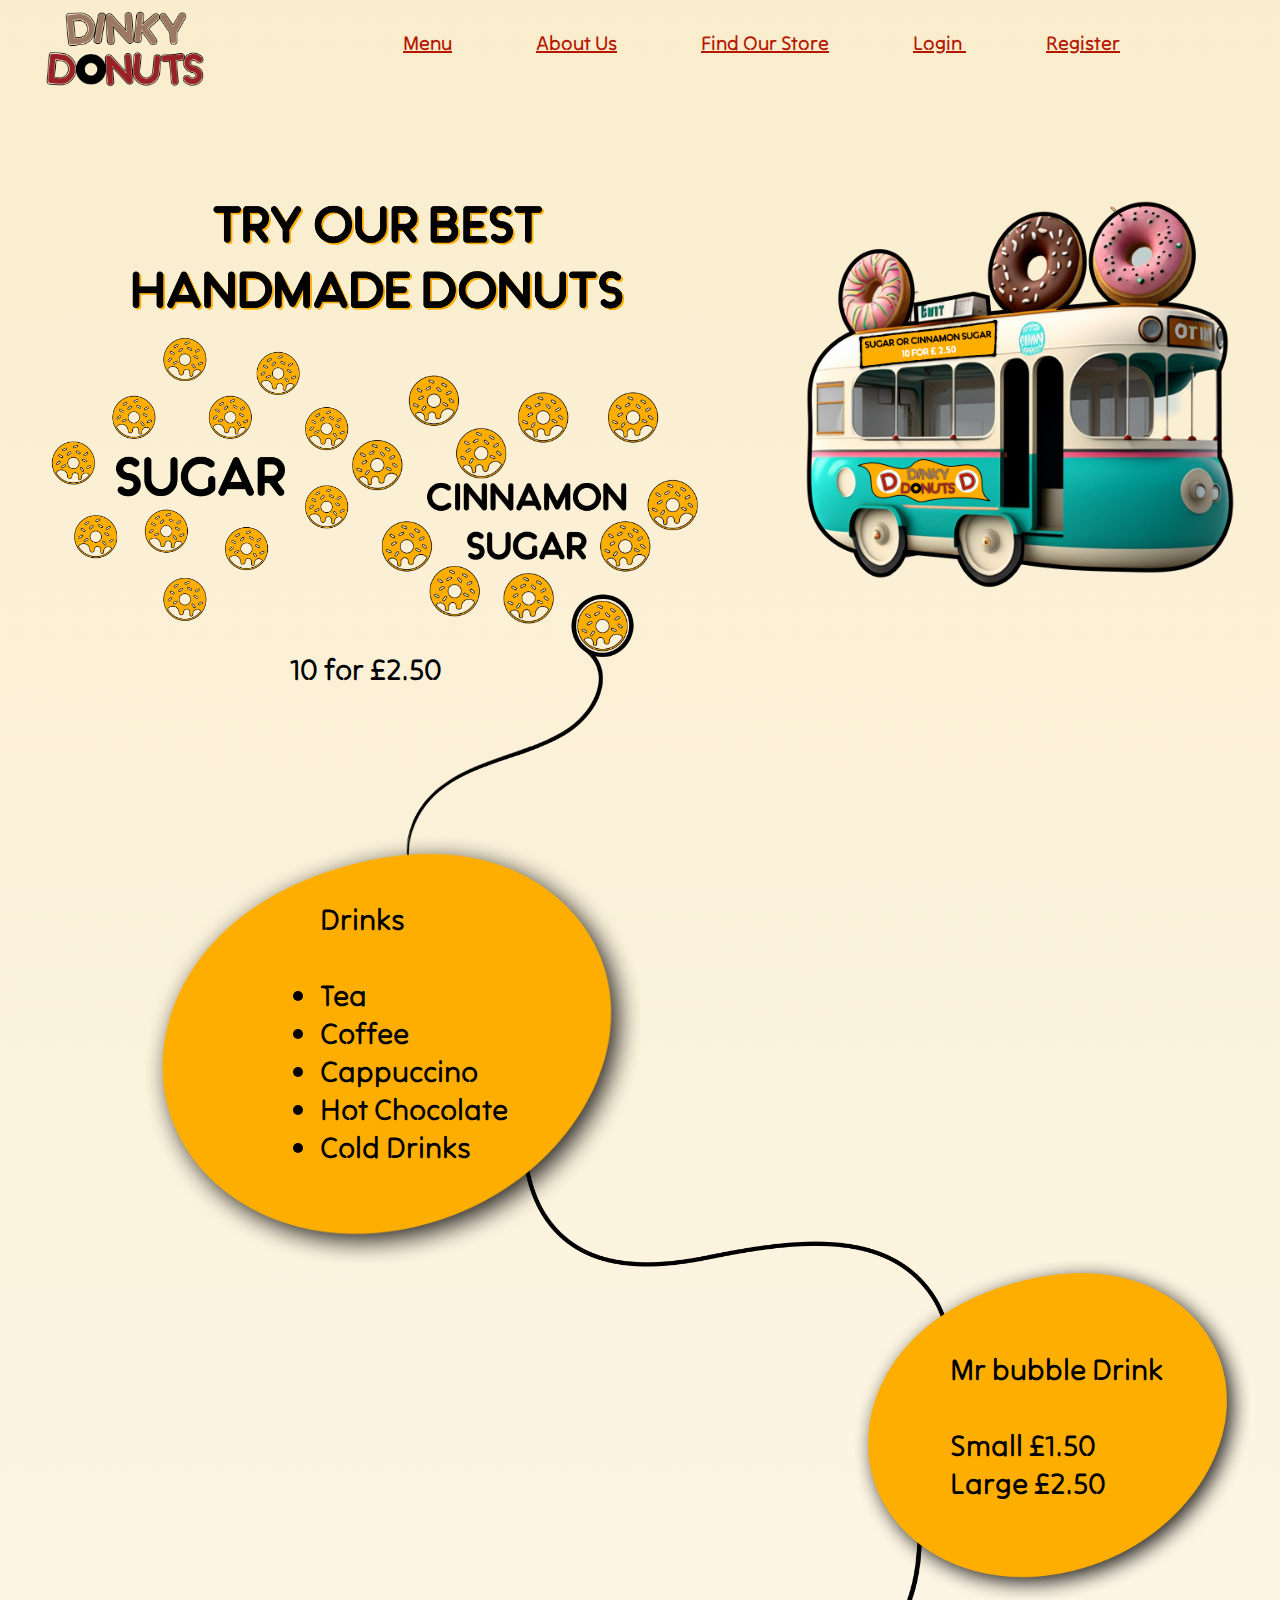
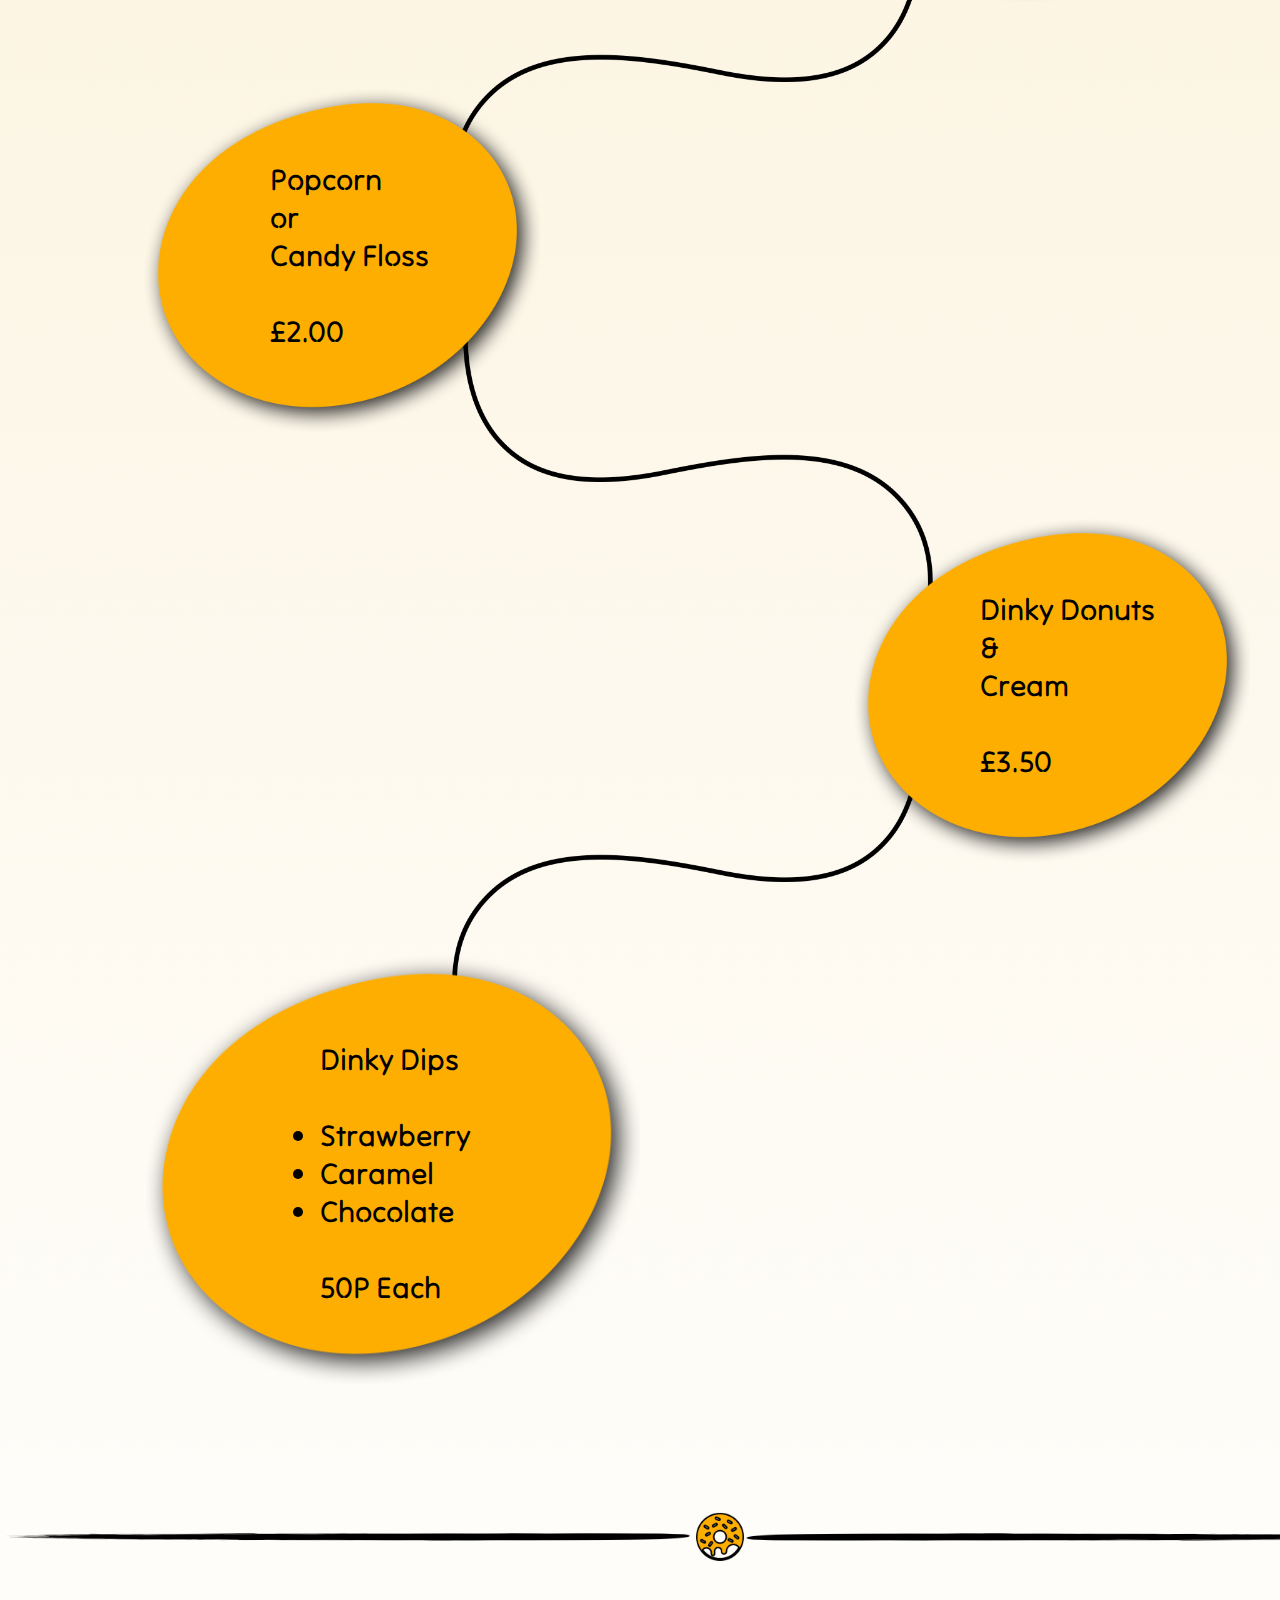
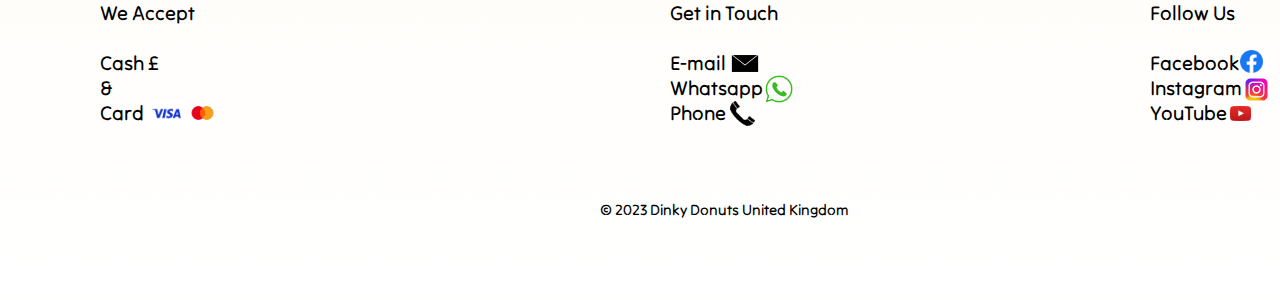
<file: index.html>
<!DOCTYPE html>
<html lang="en">
<Head>
    <meta charset="utf-8">
    <link rel="preconnect" href="https://fonts.googleapis.com">
<link rel="preconnect" href="https://fonts.gstatic.com" crossorigin>
<link href="https://fonts.googleapis.com/css2?family=Tilt+Neon&display=swap" rel="stylesheet">
    <link rel="stylesheet" type="text/css" href="styles.css">
    <title> DINKY D🍩NUTS
    </title>
    <link rel="icon" href="iconlogo.png">
</head>
<body>
   
    <div class="logo">
        <a href="index.html"> <img src="Logo.001.png" alt="dinky-logo"> </a>
	</div>
         <div class=nav-area>
            <ul>
            <li><a href="Menu.html"> Menu</a></li>
            <li><a href="about.html"> About Us</a></li>
            <li><a href="store.html"> Find Our Store</a></li>
            <li> <a href="login.html"> Login </a> <a href="signup.html">Register</a></li>
			 </ul>
        </div>
<div class="hanging">
    <img src="hanging.png" alt="hanging-image">
</div>

    <div class="tram">
        <img src="tram.png" alt="tram-image">
    </div>
    <div class="best">
        <img src="best.png" alt="text">
    </div>
    <div class="sugar">
        <img src="main-page-sugar.001.png" alt="sugar">
    </div>
    <div class="cinnamon">
        <img src="main-page-cinnamon-sugar.001.png" alt="cinnamon-sugar">
    </div>

    <div class="price1">
        <p>10 for £2.50</p>
    </div>


    <div class="c1">
        <img src="c1.png" alt="curve">
    </div>

    <div class="c2">
        <img src="c2.png" alt="curve">
    </div>

    <div class="c3">
        <img src="c2.png" alt="curve">
    </div>

    <div class="c4">
        <img src="c2.png" alt="curve">
    </div>

    <div class="c5">
        <img src="c2.png" alt="curve">
    </div>

    
    <div class="oval1">
        <img src="oval.png" alt="oval img">
    </div>

    <div class="drinks">
        <p>Drinks</p> <br>
        <ul>
            <li>Tea</li>
            <li>Coffee</li>
            <li>Cappuccino</li>
            <li>Hot Chocolate</li>
            <li>Cold Drinks</li>
        </ul>
   </div>

    <div class="oval2">
        <img src="oval.png" alt="oval img">
    </div>

        <div class="bubble">
            <p>Mr bubble Drink <br> <br>
              Small £1.50 <br>
              Large £2.50
				</p>
        </div>

<div class="oval3">
    <img src="oval.png" alt="oval img">
</div>

<div class="candy">
    <p>Popcorn</p>
    <p>or</p>
    <p>Candy Floss</p> <br>
    <p>£2.00</p>
</div>

<div class="oval4">
    <img src="oval.png" alt="oval img">
</div>

    <div class="Cream">
        <p>Dinky Donuts</p>
        <p>&</p>
        <p>Cream</p>
        <br>
        <p>£3.50</p>
    </div>

    <div class="oval5">
        <img src="oval.png" alt="oval img">
    </div>

    <div class="dips">
        <p>Dinky Dips</p> <br>
        <ul>
            <li>Strawberry</li>
            <li>Caramel</li>
            <li>Chocolate</li>
        </ul>
        <br>
        <p>50P Each</p>
   </div>


   <div class="line">
    <img src="line.png" alt="footer-line">
   </div>

   <div class="accept">
    <p>
        We Accept <br> <br>
        Cash £ <br>
        & <br>
        Card
    </p>
   </div>

   <div class="visa">
     <img src="visa.jpeg" alt="visacard">
   </div>
   <div class="master">
    <img src="master.jpeg" alt="visacard">
  </div>

  <div class="touch">
    <p>
        Get in Touch <br> <br>
        E-mail <br>
        Whatsapp <br>
        Phone
    </p>
  </div>

  <div class="mail">
   <a href="store.html"> <img src="mail.png" alt="mail-photo"> </a>
  </div>

  <div class="wa2">
    <a href="https://wa.me/+447796017245">  <img src="whatsapp.png" alt="whats-app-logo"> </a>
  </div>

  <div class="phone">
    <a href="store.html"> <img src="phone.png" alt=""> </a>
  </div>

  <div class="follow">
    <p>
        Follow Us <br> <br>
        Facebook <br>
        Instagram <br>
        YouTube
    </p>
  </div>

  <div class="fb">
    <img src="fb.png" alt="fb-logo">
  </div>

  <div class="insta">
   <a href="https://www.instagram.com/rohn.exe/">  <img src="insta.png" alt="fb-logo"> </a>
  </div>

  <div class="yt">
   <a href="https://www.youtube.com/@Rohn./shorts"> <img src="yt.png" alt="fb-logo"> </a>
  </div>

  <div class="copy">
    <p>
        &#169; 2023 Dinky Donuts United Kingdom
    </p>
  </div>

  <div class="offer">
    <a href="offer.html"> <img src="offer.png" alt="offer-image"> </a>
 </div>

</body>

</html>
</file>
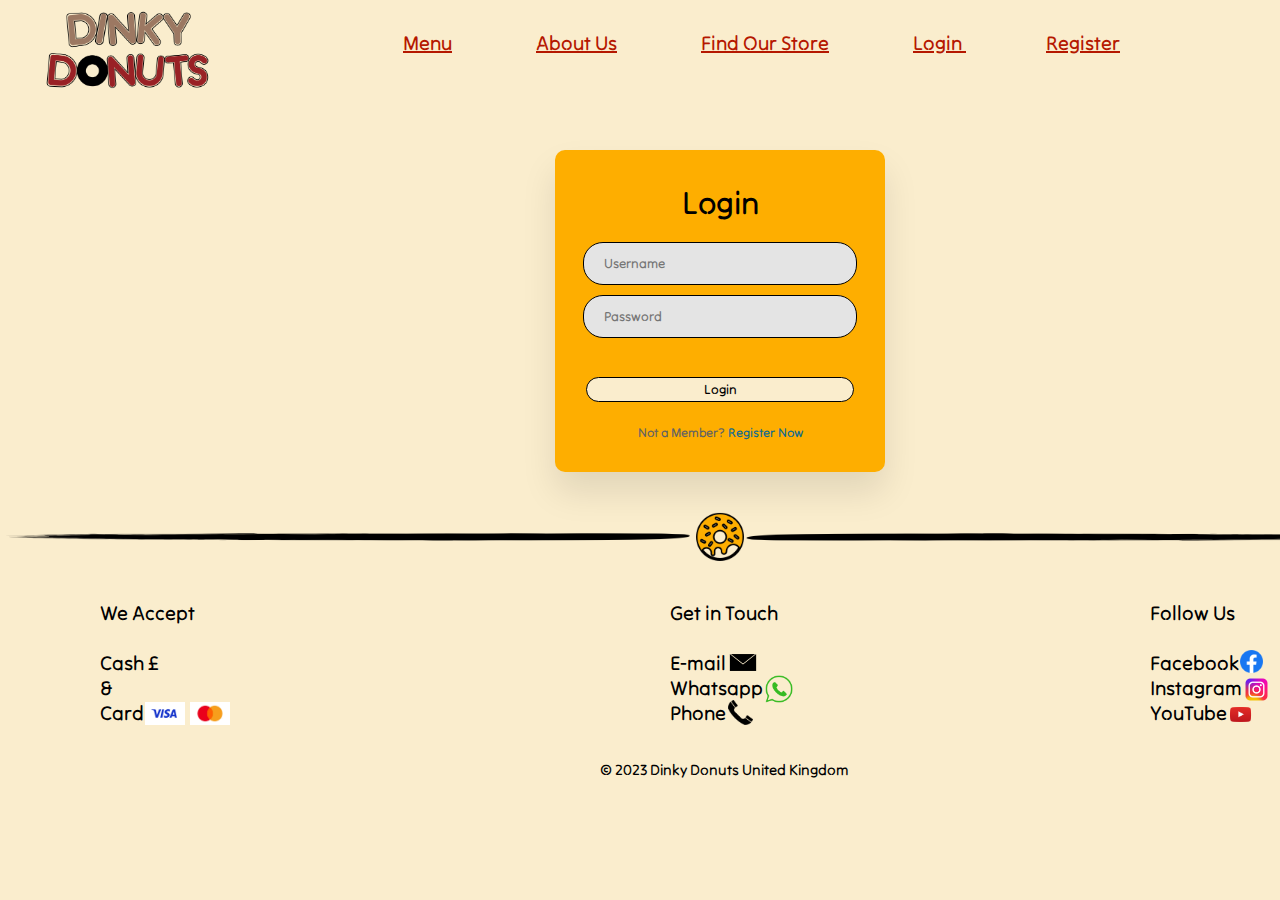
<file: login.html>
<!DOCTYPE html>
<html>
<Head>
    <meta charset="utf-8">
    <link rel="preconnect" href="https://fonts.googleapis.com">
<link rel="preconnect" href="https://fonts.gstatic.com" crossorigin>
<link href="https://fonts.googleapis.com/css2?family=Tilt+Neon&display=swap" rel="stylesheet">
    <link rel="stylesheet" type="text/css" href="loginstyles.css" />
    <title> DINKY D🍩NUTS
    </title>
    <link rel="icon" href="iconlogo.png" type="image/icon type">
</head>
<body>
   
    <div class="logo">
        <a href="index.html"> <img src="Logo.001.png" alt="dinky-logo"> </a>
         <div class=nav-area>
            <ul>
            <li><a href="Menu.html"> Menu</a></li>
            <li><a href="about.html"> About Us</a></li>
            <li><a href="store.html"> Find Our Store</a></li>
            <li> <a href="login.html"> Login </a> <a href="signup.html">Register</a></li>
            </ul>
        </div>
</div>
<div class="hanging">
    <img src="hanging.png" alt="hanging-image">
</div>

<div class="login"> 
    <h1>Login</h1>   
    <form action="#">
        <input type="text" placeholder="Username">
        <input type="password" placeholder="Password">
    </form>
            <button>Login</button>

            <div class="member">
                Not a Member? <a href="signup.html"> Register Now</a>
            </div>

</div>

<!************************ bottom page ***********************>


<div class="line">
    <img src="line.png" alt="footer-line">
   </div>

   <div class="accept">
    <p>
        We Accept <br> <br>
        Cash £ <br>
        & <br>
        Card
    </p>
   </div>

   <div class="visa">
     <img src="visa.jpeg" alt="visacard">
   </div>
   <div class="master">
    <img src="master.jpeg" alt="visacard">
  </div>

  <div class="touch">
    <p>
        Get in Touch <br> <br>
        E-mail <br>
        Whatsapp <br>
        Phone
    </p>
  </div>

  <div class="mail">
   <a href="store.html"> <img src="mail.png" alt="mail-photo"> </a>
  </div>

  <div class="wa2">
    <a href="https://wa.me/+447796017245">  <img src="whatsapp.png" alt="whats-app-logo"> </a>
  </div>

  <div class="phone">
    <a href="store.html"> <img src="phone.png" alt=""> </a>
  </div>

  <div class="follow">
    <p>
        Follow Us <br> <br>
        Facebook <br>
        Instagram <br>
        YouTube
    </p>
  </div>

  <div class="fb">
    <img src="fb.png" alt="fb-logo">
  </div>

  <div class="insta">
    <a href="https://www.instagram.com/rohn.exe/">  <img src="insta.png" alt="fb-logo"> </a>
   </div>
 
   <div class="yt">
    <a href="https://www.youtube.com/@Rohn./shorts"> <img src="yt.png" alt="fb-logo"> </a>
   </div>

  <div class="copy">
    <p>
        &#169; 2023 Dinky Donuts United Kingdom
    </p>
  </div>

  <div class="offer">
    <a href="offer.html"> <img src="offer.png" alt="offer-image"> </a>
 </div>

</body>
</html>
</file>
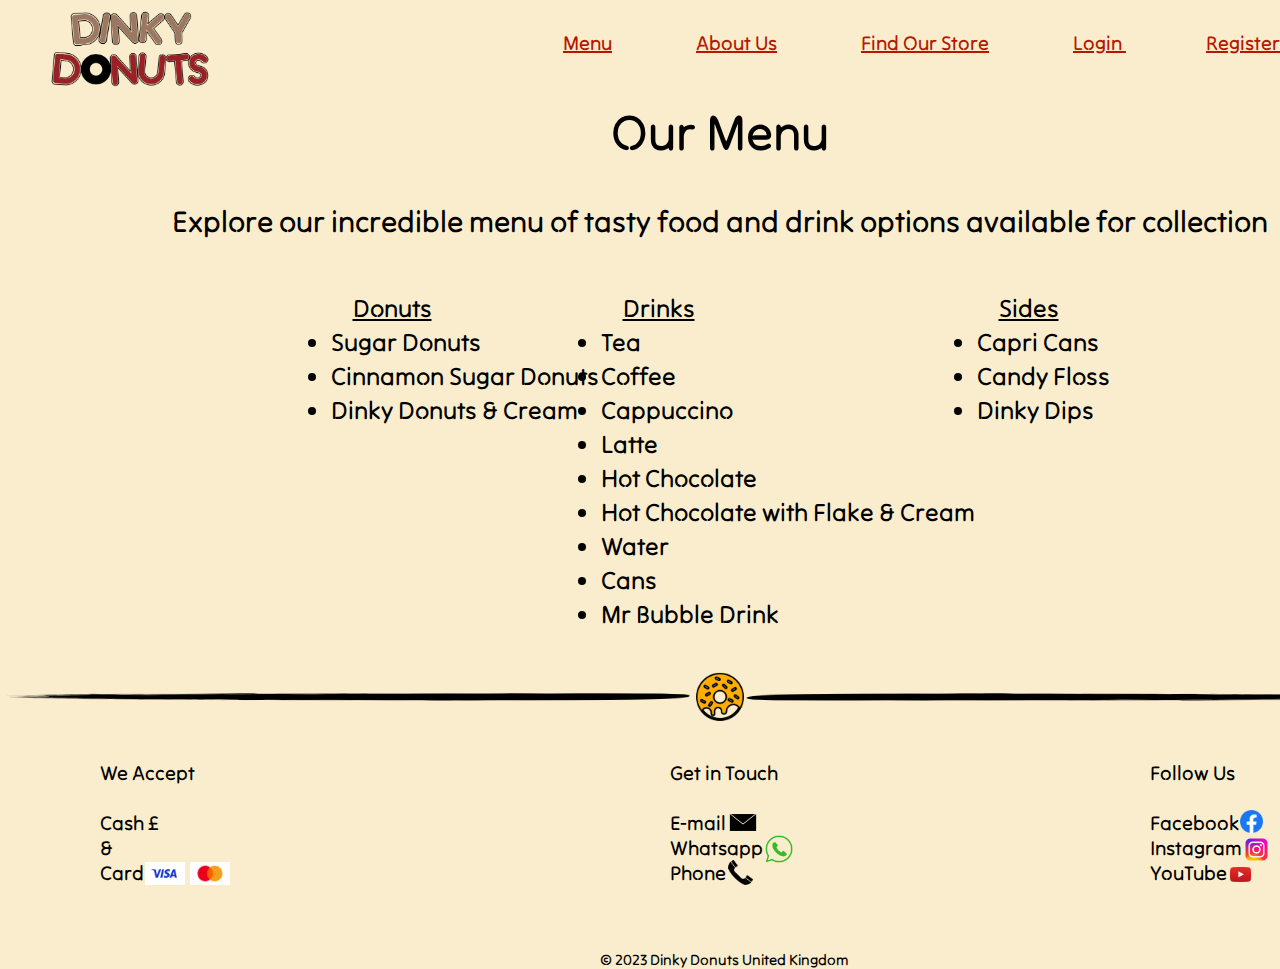
<file: Menu.html>
<!Doctype html>
<html>
<head>
 <meta charset="utf-8">
    <link rel="preconnect" href="https://fonts.googleapis.com">
<link rel="preconnect" href="https://fonts.gstatic.com" crossorigin>
<link href="https://fonts.googleapis.com/css2?family=Tilt+Neon&display=swap" rel="stylesheet">
<title> Menu </title>
<link rel="icon" href="iconlogo.png" type="image/icon type">
<div class="logo">
       <a href="index.html"> <img src="Logo.001.png" alt="dinky-logo"> </a>
         <div class=nav-area>
            <ul>
            <li><a href="Menu.html"> Menu</a></li>
            <li><a href="about.html"> About Us</a></li>
            <li><a href="store.html"> Find Our Store</a></li>
            <li> <a href="login.html"> Login </a> <a href="signup.html">Register</a></li>
            </ul>
        </div>
    </div>
<link rel="stylesheet" href="menustyles.css">
</head>
<body>
    <div class="hanging">
        <img src="hanging.png" alt="hanging-image">
    </div>
<div class="menu">
<p> <spam class="menu1"> Our Menu </spam> <br> <br> Explore our incredible menu of tasty food and drink options available for collection </p>
</div>

<table class="center">
<tr class="head">
<th> <u> Donuts </td>
<th> <u> Drinks </td>
<th> <u> Sides </td>
</tr>

<tr>
<td> <li> Sugar Donuts </li> </td>
<td> <li> Tea </li> </td>
<td> <li> Capri Cans </li> </td>
</tr>

<tr>
<td> <li> Cinnamon Sugar Donuts </li> </td>
<td> <li> Coffee </li></td>
<td> <li> Candy Floss </li> </td>
</tr>

<tr>
<td> <li> Dinky Donuts & Cream </li> </td>
<td> <li> Cappuccino </li></td>
<td> <li> Dinky Dips </li> </td>
</tr>

<tr>
<td> </td>
<td> <li> Latte </li></td>
<td> </td>
</tr>

<tr>
<td> </td>
<td> <li> Hot Chocolate </li> </td>
<td> </td>
</tr>

<tr>
<td> </td>
<td> <li> Hot Chocolate with Flake & Cream </li> </td>
<td> </td>
</tr>

<tr>
<td> </td>
<td> <li> Water </li> </td>
<td> </td>
</tr>

<tr>
<td> </td>
<td> <li> Cans </li> </td>
<td> </td>
</tr>

</tr>
<td> </td>
<td> <li> Mr Bubble Drink </li> </td>
<td> </td>
</tr>
</table>

<!************************ bottom page ***********************>


<div class="line">
    <img src="line.png" alt="footer-line">
   </div>

   <div class="accept">
    <p>
        We Accept <br> <br>
        Cash £ <br>
        & <br>
        Card
    </p>
   </div>

   <div class="visa">
     <img src="visa.jpeg" alt="visacard">
   </div>
   <div class="master">
    <img src="master.jpeg" alt="visacard">
  </div>

  <div class="touch">
    <p>
        Get in Touch <br> <br>
        E-mail <br>
        Whatsapp <br>
        Phone
    </p>
  </div>

  <div class="mail">
   <a href="store.html"> <img src="mail.png" alt="mail-photo"> </a>
  </div>

  <div class="wa2">
    <a href="https://wa.me/+447796017245">  <img src="whatsapp.png" alt="whats-app-logo"> </a>
  </div>

  <div class="phone">
    <a href="store.html"> <img src="phone.png" alt=""> </a>
  </div>

  <div class="follow">
    <p>
        Follow Us <br> <br>
        Facebook <br>
        Instagram <br>
        YouTube
    </p>
  </div>

  <div class="fb">
    <img src="fb.png" alt="fb-logo">
  </div>

  <div class="insta">
    <a href="https://www.instagram.com/rohn.exe/">  <img src="insta.png" alt="fb-logo"> </a>
   </div>
 
   <div class="yt">
    <a href="https://www.youtube.com/@Rohn./shorts"> <img src="yt.png" alt="fb-logo"> </a>
   </div>

  <div class="copy">
    <p>
        &#169; 2023 Dinky Donuts United Kingdom
    </p>
  </div>

  <div class="offer">
    <a href="offer.html"> <img src="offer.png" alt="offer-image"> </a>
 </div>

</body>
</html>
</file>
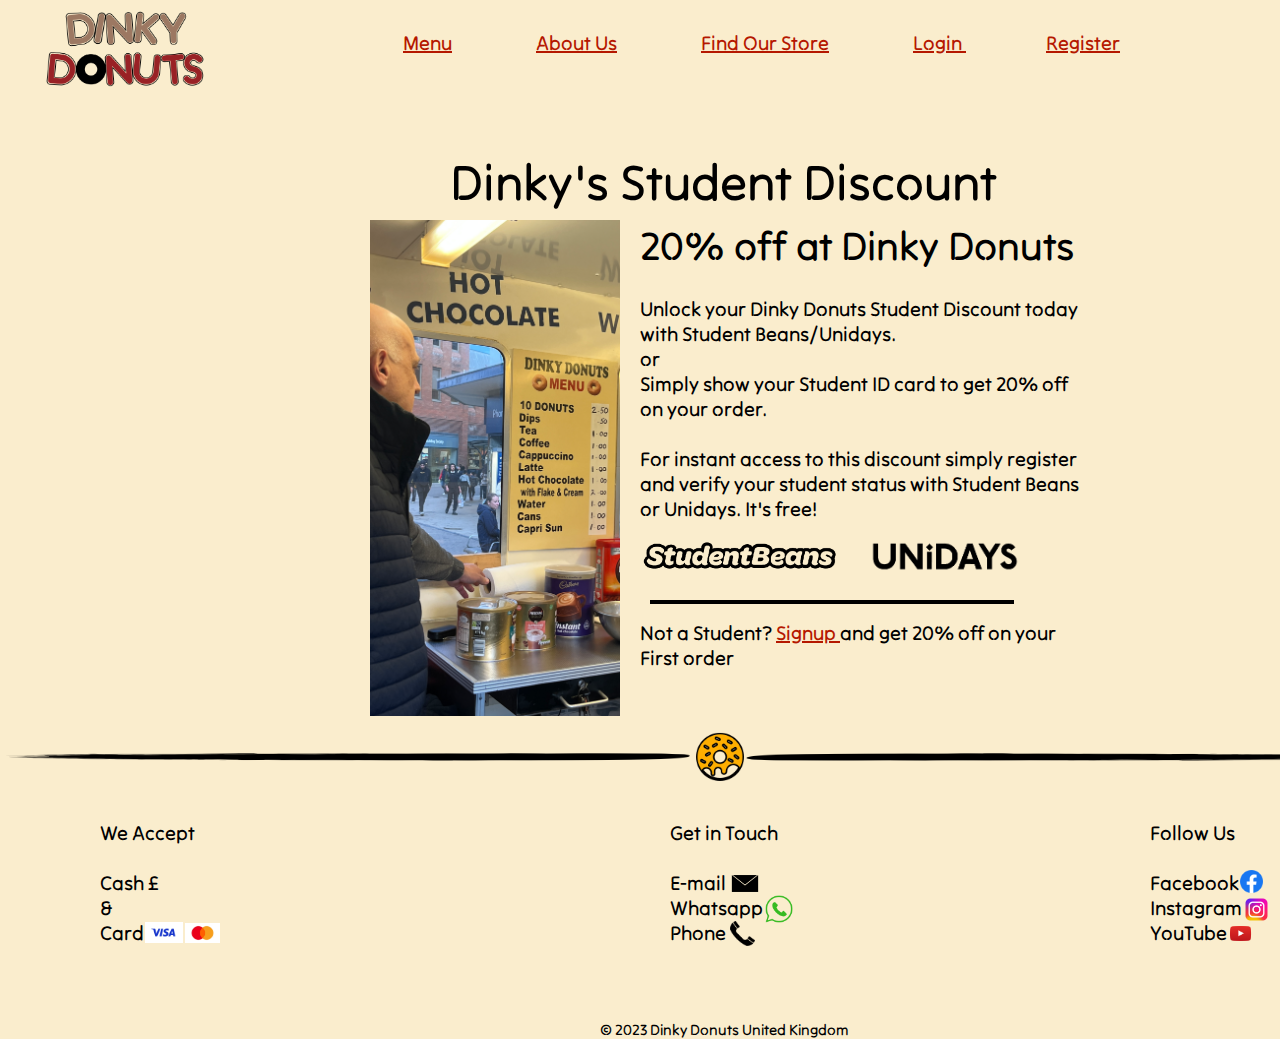
<file: offer.html>
<!DOCTYPE html>
<html>
<Head>
    <meta charset="utf-8">
    <link rel="preconnect" href="https://fonts.googleapis.com">
<link rel="preconnect" href="https://fonts.gstatic.com" crossorigin>
<link href="https://fonts.googleapis.com/css2?family=Tilt+Neon&display=swap" rel="stylesheet">
    <link rel="stylesheet" type="text/css" href="offerstyle.css" />
    <title> Offers
    </title>
    <link rel="icon" href="iconlogo.png" type="image/icon type">
</head>
<body>
   
    <div class="logo">
        <a href="index.html"> <img src="Logo.001.png" alt="dinky-logo"> </a>
         <div class=nav-area>
            <ul>
            <li><a href="Menu.html"> Menu</a></li>
            <li><a href="about.html"> About Us</a></li>
            <li><a href="store.html"> Find Our Store</a></li>
            <li> <a href="login.html"> Login </a> <a href="signup.html">Register</a></li>
            </ul>
        </div>
</div>
<div class="hanging">
    <img src="hanging.png" alt="hanging-image">
</div>
 
<div>
    <p class="head">
        Dinky's Student Discount
    </p>

    <img class="poto" src="discount.jpg" alt="tram-menu">

    <p class="content">
        <span class="discount"> 20% off at Dinky Donuts </span> <br> <br>

        Unlock your Dinky Donuts Student Discount today <br> with Student Beans/Unidays. <br> 

        or <br>

        Simply show your Student ID card to get 20% off <br> on your order. <br> <br>

        For instant access to this discount simply register 
        <br> and verify your student status with Student Beans 
        <br> or Unidays. It's free!
    </p>

    <a href="https://accounts.studentbeans.com/uk/authorisation/sign-up?client_id=e55920fd-5410-4534-b926-b1214c85f64a&user_return_to=https%3A%2F%2Fwww.studentbeans.com%2Fuk">
     <img class="student" src="student.png" alt="student-beans-logo"> 
    </a>

    <a href="https://www.myunidays.com/GB/en-GB/account/register">
        <img class="unidays" src="unidays.png" alt="unidays-logo">
    </a>

    <hr class="hr">

    <p class="member">
        Not a Student? <a href="signup.html"> Signup </a> and get 20% off on your <br> First order
    </p>

</div>




<!******************************* Bottom Page *************************> 

   <div class="line">
    <img src="line.png" alt="footer-line">
   </div>

   <div class="accept">
    <p>
        We Accept <br> <br>
        Cash £ <br>
        & <br>
        Card
    </p>
   </div>

   <div class="visa">
     <img src="visa.jpeg" alt="visacard">
   </div>
   <div class="master">
    <img src="master.jpeg" alt="visacard">
  </div>

  <div class="touch">
    <p>
        Get in Touch <br> <br>
        E-mail <br>
        Whatsapp <br>
        Phone
    </p>
  </div>

  <div class="mail">
   <a href="store.html"> <img src="mail.png" alt="mail-photo"> </a>
  </div>

  <div class="wa2">
    <a href="https://wa.me/+447796017245">  <img src="whatsapp.png" alt="whats-app-logo"> </a>
  </div>

  <div class="phone">
    <a href="store.html"> <img src="phone.png" alt=""> </a>
  </div>

  <div class="follow">
    <p>
        Follow Us <br> <br>
        Facebook <br>
        Instagram <br>
        YouTube
    </p>
  </div>

  <div class="fb">
    <img src="fb.png" alt="fb-logo">
  </div>

  <div class="insta">
    <a href="https://www.instagram.com/rohn.exe/">  <img src="insta.png" alt="fb-logo"> </a>
   </div>
 
   <div class="yt">
    <a href="https://www.youtube.com/@Rohn./shorts"> <img src="yt.png" alt="fb-logo"> </a>
   </div>

  <div class="copy">
    <p>
        &#169; 2023 Dinky Donuts United Kingdom
    </p>
  </div>

  <div class="offer">
    <a href="offer.html"> <img src="offer.png" alt="offer-image"> </a>
 </div>

</body>

</html>
</file>
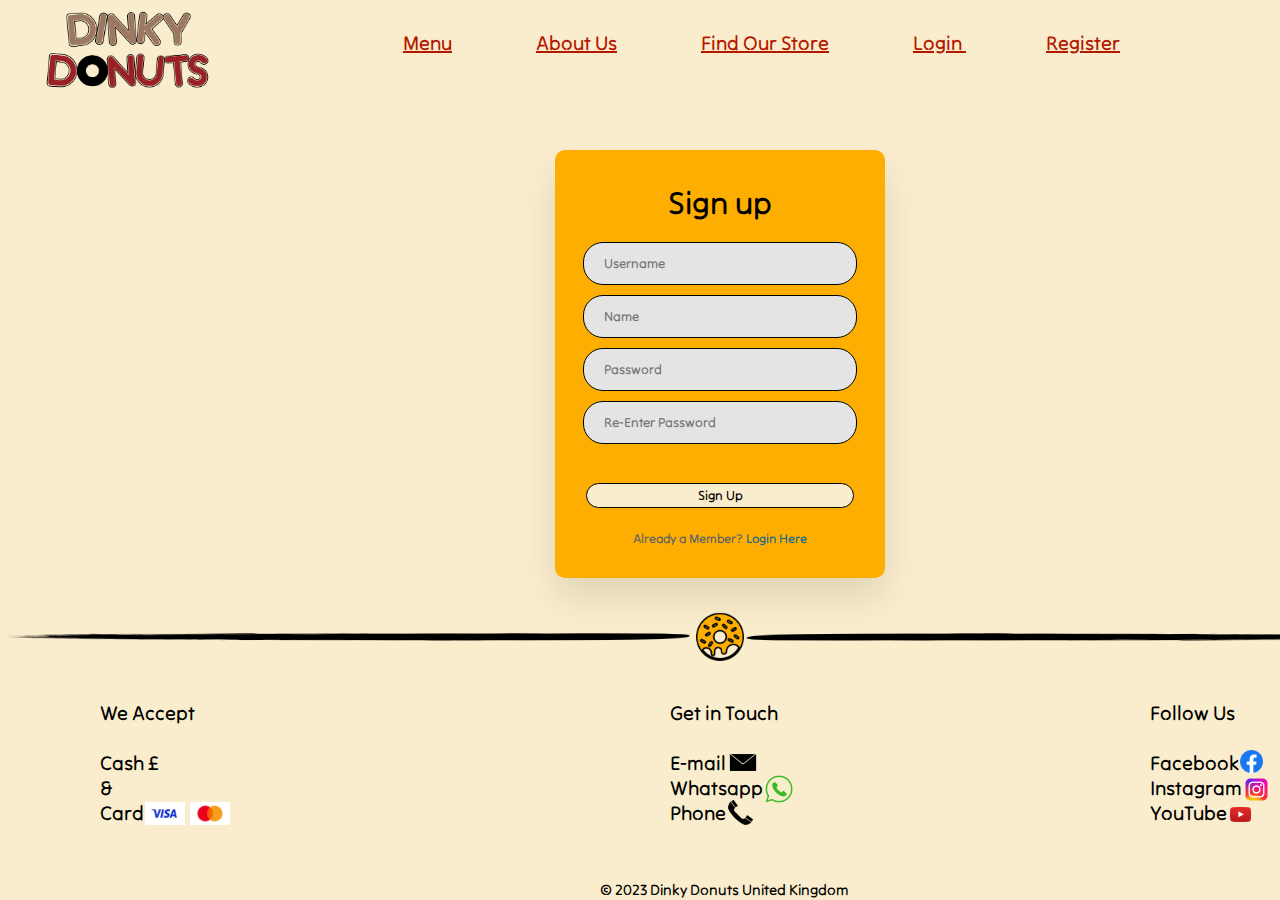
<file: signup.html>
<!DOCTYPE html>
<html>
<Head>
    <meta charset="utf-8">
    <link rel="preconnect" href="https://fonts.googleapis.com">
<link rel="preconnect" href="https://fonts.gstatic.com" crossorigin>
<link href="https://fonts.googleapis.com/css2?family=Tilt+Neon&display=swap" rel="stylesheet">
    <link rel="stylesheet" type="text/css" href="signupstyles.css" />
    <title> DINKY D🍩NUTS
    </title>
    <link rel="icon" href="iconlogo.png" type="image/icon type">
</head>
<body>
   
    <div class="logo">
        <a href="index.html"> <img src="Logo.001.png" alt="dinky-logo"> </a>
         <div class=nav-area>
            <ul>
            <li><a href="Menu.html"> Menu</a></li>
            <li><a href="about.html"> About Us</a></li>
            <li><a href="store.html"> Find Our Store</a></li>
            <li> <a href="login.html"> Login </a> <a href="signup.html">Register</a></li>
            </ul>
        </div>
</div>
<div class="hanging">
    <img src="hanging.png" alt="hanging-image">
</div>

<div class="signup"> 
    <h1>Sign up</h1>   
    <form action="#">
        <input type="text" placeholder="Username">
        <input type="text" placeholder="Name">
        <input type="password" placeholder="Password">
        <input type="password" placeholder="Re-Enter Password">
    </form>
            <button>Sign Up</button>
            <div class="member">
                Already a Member? <a href="login.html"> Login Here</a>
            </div>

</div>

<!************************ bottom page ***********************>


<div class="line">
    <img src="line.png" alt="footer-line">
   </div>

   <div class="accept">
    <p>
        We Accept <br> <br>
        Cash £ <br>
        & <br>
        Card
    </p>
   </div>

   <div class="visa">
     <img src="visa.jpeg" alt="visacard">
   </div>
   <div class="master">
    <img src="master.jpeg" alt="visacard">
  </div>

  <div class="touch">
    <p>
        Get in Touch <br> <br>
        E-mail <br>
        Whatsapp <br>
        Phone
    </p>
  </div>

  <div class="mail">
   <a href="store.html"> <img src="mail.png" alt="mail-photo"> </a>
  </div>

  <div class="wa2">
    <a href="https://wa.me/+447796017245">  <img src="whatsapp.png" alt="whats-app-logo"> </a>
  </div>

  <div class="phone">
    <a href="store.html"> <img src="phone.png" alt=""> </a>
  </div>

  <div class="follow">
    <p>
        Follow Us <br> <br>
        Facebook <br>
        Instagram <br>
        YouTube
    </p>
  </div>

  <div class="fb">
    <img src="fb.png" alt="fb-logo">
  </div>

  <div class="insta">
    <a href="https://www.instagram.com/rohn.exe/">  <img src="insta.png" alt="fb-logo"> </a>
   </div>
 
   <div class="yt">
    <a href="https://www.youtube.com/@Rohn./shorts"> <img src="yt.png" alt="fb-logo"> </a>
   </div>

  <div class="copy">
    <p>
        &#169; 2023 Dinky Donuts United Kingdom
    </p>
  </div>

  <div class="offer">
    <a href="offer.html"> <img src="offer.png" alt="offer-image"> </a>
 </div>

</body>
</html>
</file>
<file: styles.css>
@charset "utf-8";
*{
  margin: 0;
  padding: 0;
  font-family: 'Tilt Neon', cursive;
}
body {
  height: 3500px;
  background: linear-gradient(to bottom, #FAEDCD 0%, #ffffff 100%);
}

.logo img {
  width: 160px;
  float: left;
  padding-left: 3.5%;
  margin-top: 10px;
 }

 .nav-area {
  float: right;
  margin-top: 20px;
  list-style: none;
  padding-top: 10px;
  margin-right: 120px;
  font-size: 20px;
 }
 .nav-area li {
  display: inline-block;
 }

 .nav-area li a {
  color: #B51800;
  padding: 40px;
 }

 .nav-area li a:hover {
  background-color: #FEAE00;
  color: black;
 }

 .hanging img {
  width: 100px;
  float: right;
  position: fixed;
  left: 1290px;
  top: 0;
  margin: 0;
}

.offer img {
  width: 100px;
  position: absolute;
  left: 1283px;
  top: 490px;
}


.tram img {
  width: 800px;
  float: right;
  position: absolute;
  left: 630px;
  top: 180px;
}

.best img {
  width: 500px;
  margin: 0;
  position: absolute;
  left: 130px;
  margin-top: 200px ;
}
.sugar img {
  width: 300px;
  margin: 0;
  position: absolute;
  left: 50px;
  margin-top: 330px;
}
.cinnamon img {
  width: 350px;
  margin: 0;
  position: absolute;
  left: 350px;
  margin-top: 350px;
}

.price1 {
  position: absolute;
  left: 290px;
  top: 650px;
  font-size: 30px;
}


.c1 img {
  width: 280px;
  position: absolute;
  top: 593px;
  left: 399px;
}

.c2 img {
  width: 550px;
  position: absolute;
  top: 1100px;
  left: 450px;
}

.c3 img {
  width: 600px;
  position: absolute;
  top: 1500px;
  left: 400px;
  transform: scaleX(-1);
}

.c4 img {
  width: 600px;
  position: absolute;
  top: 1900px;
  left: 385px;
}

.c5 img {
  width: 600px;
  position: absolute;
  top: 2300px;
  left: 400px;
  transform: scaleX(-1);
}


.oval1 img {
  position: absolute;
  top: 800px;
  left: 140px;
  width: 500px;
}

.drinks {
  position: absolute;
  top: 900px;
  left: 320px;
  font-size: 30px;
	width: 500px;
}

.oval2 img {
  position: absolute;
  top: 1230px;
  left: 850px;
  width: 400px;
}

.bubble {
  position: absolute;
  top: 1350px;
  left: 950px;
  font-size: 30px;
  width: 300px;
}

.oval3 img {
  position: absolute;
  top: 1660px;
  left: 140px;
  width: 400px;
}

.candy {
  position: absolute;
  top: 1760px;
  left: 270px;
  font-size: 30px;
	width: 400px;
}

.oval4 img {
  position: absolute;
  top: 2090px;
  left: 850px;
  width: 400px;
}

.Cream {
  position: absolute;
  top: 2190px;
  left: 980px;
  font-size: 30px;
	width: 400px;
}

.oval5 img {
  position: absolute;
  top: 2520px;
  left: 140px;
  width: 500px;
}

.dips {
  position: absolute;
  top: 2640px;
  left: 320px;
  font-size: 30px;
}

.line img {
  width: 1440px;
  position: absolute;
  top: 3100px;
  left: 0;
}

.accept {
  position: absolute;
  left: 100px;
  top: 3200px; 
  font-size: 20px;
}

.visa img{
  width: 45px;
  position: absolute;
  left: 145px;
  top: 3301px;
}

.master img {
    width: 35px;
    position: absolute;
    left: 185px;
    top: 3303px;
}

.touch {
  position: absolute;
  left: 670px;
  top: 3200px;
  font-size: 20px;
	width: 300px;
}

.mail img {
  width: 30px;
  position: absolute;
  left: 730px;
  top: 3255px;
}

.wa2 img {
  width: 28px;
  position: absolute;
  left: 765px;
  top: 3275px;
}

.phone img {
  width: 25px;
  position: absolute;
  left: 730px;
  top: 3301px;
}

.follow {
  position: absolute;
  left: 1150px;
  top: 3200px;
  font-size: 20px;
}

.fb img {
  width: 23px;
  position: absolute;
  left: 1240px;
  top: 3250px;
}

.insta img {
  width: 23px;
  position: absolute;
  left: 1245px;
  top: 3278px;
}

.yt img {
  width: 25px;
  position: absolute;
  left: 1228px;
  top: 3301px;
}

.copy {
  position: absolute;
  left: 600px;
  top: 3400px;
  font-size: 15px;
	width: 500px;
}
</file>
<file: loginstyles.css>
@charset "utf-8";
*{
  margin: 0;
  padding: 0;
  box-sizing: border-box;
  font-family: 'Tilt Neon', cursive;
}
body {
  background-color: #FAEDCD;
}

.logo img {
  width: 210px;
  float: left;
  padding-left: 3.5%;
  margin-top: 10px;
 }

 .nav-area {
  float: right;
  margin-top: 20px;
  list-style: none;
  padding-top: 10px;
  margin-right: 120px;
  font-size: 20px;
 }
 .nav-area li {
  display: inline-block;
 }

 .nav-area li a {
  color: #B51800;
  padding: 40px;
 }

 .nav-area li a:hover {
  background-color: #FEAE00;
  color: black;
 }

 .hanging img {
  width: 100px;
  float: right;
  position: fixed;
  left: 1290px;
  top: 0;
  margin: 0;
}

.offer img {
  width: 100px;
  position: absolute;
  left: 1283px;
  top: 490px;
}

.login {
    width: 330px;
    padding: 2rem 1rem;
    margin: 50px auto;
    background-color: #FEAE00;
    border-radius: 10px;
    text-align: center;
    box-shadow: 0 20px 35px rgba(0, 0, 0, 0.1);
    position: absolute;
    left: 555px;
    top: 100px;
	
}

h1 {
    font-size: 2rem;
    margin-bottom: 1.2rem;
}

form input {
    width: 92%;
    outline: none;
    border: 1px solid black;
    padding: 12px 20px;
    margin-bottom: 10px;
    border-radius: 20px;
    background: #e4e4e4;
}

button {
    font-size: 1 rem;
    margin-top: 1.8rem;
    padding: 3px 0;
    border-radius: 20px;
    outline: none;
    border: none;
    width: 90%;
    background: #FAEDCD;
    color: black;
    cursor: pointer;
    border: 1px solid black;
}

button:hover {
    background: #B51800;
}

input:focus {
    border: 1px solid rgb(192, 192, 192);
}

.member {
    font-size: 0.8rem;
    margin-top: 1.4rem;
    color: #636363;
}

.member a {
    color: rgb(17, 107, 143);
    text-decoration: none;

}






.line img {
    width: 1440px;
    position: absolute;
    top: 500px;
    left: 0;
  }
  
  .accept {
    position: absolute;
    left: 100px;
    top: 600px; 
    font-size: 20px;
  }
  
  .visa img{
    width: 40px;
    position: absolute;
    left: 145px;
    top: 702px;
  }
  
  .master img {
      width: 40px;
      position: absolute;
      left: 190px;
      top: 702px;
  }
  
  .touch {
    position: absolute;
    left: 670px;
    top: 600px;
    font-size: 20px;
  }
  
  .mail img {
    width: 30px;
    position: absolute;
    left: 728px;
    top: 654px;
  }
  
  .wa2 img {
    width: 28px;
    position: absolute;
    left: 765px;
    top: 675px;
  }
  
  .phone img {
    width: 25px;
    position: absolute;
    left: 728px;
    top: 700px;
  }
  
  .follow {
    position: absolute;
    left: 1150px;
    top: 600px;
    font-size: 20px;
  }
  
  .fb img {
    width: 23px;
    position: absolute;
    left: 1240px;
    top: 650px;
  }
  
  .insta img {
    width: 23px;
    position: absolute;
    left: 1245px;
    top: 678px;
  }
  
  .yt img {
    width: 25px;
    position: absolute;
    left: 1228px;
    top: 702px;
  }
  
  .copy {
    position: absolute;
    left: 600px;
    top: 760px;
    font-size: 15px;
  }
</file>
<file: menustyles.css>
@charset "utf-8";
*{
  margin: 0;
  padding: 0;
  font-family: 'Tilt Neon', cursive;
}

body {
 background-color: #FAEDCD;
	width: 1440px;
}

.logo img {
  width: 160px;
  float: left;
  padding-left: 3.5%;
  margin-top: 10px;
 }

 .nav-area {
  float: right;
  margin-top: 20px;
  list-style: none;
  padding-top: 10px;
  margin-right: 120px;
  font-size: 20px;
 }
 .nav-area li {
  display: inline-block;
 }

 .nav-area li a {
  color: #B51800;
  padding: 40px;
 }

 .nav-area li a:hover {
  background-color: #FEAE00;
  color: black;
 }

 .hanging img {
  width: 100px;
  float: right;
  position: fixed;
  left: 1290px;
  top: 0;
  margin: 0;
  display: inline;
}

.offer img {
  width: 100px;
  position: absolute;
  left: 1283px;
  top: 490px;
}

.menu {
  text-align: center;
 padding-top: 100px;
 font-size: 30px;
}

.menu1 {
 font-size: 50px;
}

.center {
 padding-top: 50px;
 margin-left: auto;
 margin-right: auto;
 font-size: 25px;
}

.center th {
 text-align: left;
 padding-left: 22px
}





.line img {
  width: 1440px;
  position: absolute;
  top: 660px;
  left: 0;
}

.accept {
  position: absolute;
  left: 100px;
  top: 760px; 
  font-size: 20px;
}

.visa img{
  width: 40px;
  position: absolute;
  left: 145px;
  top: 862px;
}

.master img {
    width: 40px;
    position: absolute;
    left: 190px;
    top: 862px;
}

.touch {
  position: absolute;
  left: 670px;
  top: 760px;
  font-size: 20px;
}

.mail img {
  width: 30px;
  position: absolute;
  left: 728px;
  top: 814px;
}

.wa2 img {
  width: 28px;
  position: absolute;
  left: 765px;
  top: 835px;
}

.phone img {
  width: 25px;
  position: absolute;
  left: 728px;
  top: 860px;
}

.follow {
  position: absolute;
  left: 1150px;
  top: 760px;
  font-size: 20px;
}

.fb img {
  width: 23px;
  position: absolute;
  left: 1240px;
  top: 810px;
}

.insta img {
  width: 23px;
  position: absolute;
  left: 1245px;
  top: 838px;
}

.yt img {
  width: 25px;
  position: absolute;
  left: 1228px;
  top: 862px;
}

.copy {
  position: absolute;
  left: 600px;
  top: 950px;
  font-size: 15px;
}
</file>
<file: offerstyle.css>
@charset "utf-8";
*{
  margin: 0;
  padding: 0;
  font-family: 'Tilt Neon', cursive;
}
body {
  background-color: #FAEDCD;
}

.logo img {
  width: 160px;
  float: left;
  padding-left: 3.5%;
  margin-top: 10px;
 }

 .nav-area {
  float: right;
  margin-top: 20px;
  list-style: none;
  padding-top: 10px;
  margin-right: 120px;
  font-size: 20px;
 }
 .nav-area li {
  display: inline-block;
 }

 .nav-area li a {
  color: #B51800;
  padding: 40px;
 }

 .nav-area li a:hover {
  background-color: #FEAE00;
  color: black;
 }

 .hanging img {
  width: 100px;
  float: right;
  position: fixed;
  left: 1290px;
  top: 0;
  margin: 0;
}

.offer img {
  width: 100px;
  position: absolute;
  left: 1283px;
  top: 490px;
}


.head {
    position: absolute;
    left: 450px;
    top: 150px;
    font-size: 50px;
	height: 700px;
	width: 700px;
}


.poto {
    width: 250px;
    position: absolute;
    top: 220px;
    left:370px;
}

.content {
    position: absolute;
    top: 220px;
    left: 640px;
    font-size: 20px;
	height: 700px;
	width: 700px;
}

.discount {
    font-size: 40px;
	
}

.student {
    width: 200px;
    position: absolute;
    top: 500px;
    left: 640px;
	
}

.unidays {
    width: 150px;
    position: absolute;
    top: 515px;
    left: 870px;
}

.hr {
    border: 2px solid black;
    position: absolute;
    left: 650px;
    top: 600px;
    width: 360px;
}

.member {
    position: absolute;
    top: 620px;
    left: 640px;
    font-size: 20px;
}

.member a {
    color: #B51800;
}


/*********************** bottom *********************/

.line img {
    width: 1440px;
    position: absolute;
    top: 720px;
    left: 0;
  }
  
  .accept {
    position: absolute;
    left: 100px;
    top: 820px; 
    font-size: 20px;
  }
  
  .visa img{
    width: 38px;
    position: absolute;
    left: 145px;
    top: 922px;
  }
  
  .master img {
      width: 35px;
      position: absolute;
      left: 185px;
      top: 923px;
  }
  
  .touch {
    position: absolute;
    left: 670px;
    top: 820px;
    font-size: 20px;
  }
  
  .mail img {
    width: 30px;
    position: absolute;
    left: 730px;
    top: 875px;
  }
  
  .wa2 img {
    width: 28px;
    position: absolute;
    left: 765px;
    top: 895px;
  }
  
  .phone img {
    width: 25px;
    position: absolute;
    left: 730px;
    top: 921px;
  }
  
  .follow {
    position: absolute;
    left: 1150px;
    top: 820px;
    font-size: 20px;
  }
  
  .fb img {
    width: 23px;
    position: absolute;
    left: 1240px;
    top: 870px;
  }
  
  .insta img {
    width: 23px;
    position: absolute;
    left: 1245px;
    top: 898px;
  }
  
  .yt img {
    width: 25px;
    position: absolute;
    left: 1228px;
    top: 921px;
  }
  
  .copy {
    position: absolute;
    left: 600px;
    top: 1020px;
    font-size: 15px;
  }
</file>
<file: signupstyles.css>
@charset "utf-8";
*{
  margin: 0;
  padding: 0;
  box-sizing: border-box;
  font-family: 'Tilt Neon', cursive;
}
body {
  background-color: #FAEDCD;
}

.logo img {
  width: 210px;
  float: left;
  padding-left: 3.5%;
  margin-top: 10px;
 }

 .nav-area {
  float: right;
  margin-top: 20px;
  list-style: none;
  padding-top: 10px;
  margin-right: 120px;
  font-size: 20px;
 }
 .nav-area li {
  display: inline-block;
 }

 .nav-area li a {
  color: #B51800;
  padding: 40px;
 }

 .nav-area li a:hover {
  background-color: #FEAE00;
  color: black;
 }

 .hanging img {
  width: 100px;
  float: right;
  position: fixed;
  left: 1290px;
  top: 0;
  margin: 0;
}

.offer img {
  width: 100px;
  position: absolute;
  left: 1283px;
  top: 490px;
}

.signup {
    width: 330px;
    padding: 2rem 1rem;
    margin: 50px auto;
    background-color: #FEAE00;
    border-radius: 10px;
    text-align: center;
    box-shadow: 0 20px 35px rgba(0, 0, 0, 0.1);
    position: absolute;
    left: 555px;
    top: 100px;
}

h1 {
    font-size: 2rem;
    margin-bottom: 1.2rem;
}

form input {
    width: 92%;
    outline: none;
    border: 1px solid black;
    padding: 12px 20px;
    margin-bottom: 10px;
    border-radius: 20px;
    background: #e4e4e4;
}

button {
    font-size: 1 rem;
    margin-top: 1.8rem;
    padding: 3px 0;
    border-radius: 20px;
    outline: none;
    border: none;
    width: 90%;
    background: #FAEDCD;
    color: black;
    cursor: pointer;
    border: 1px solid black;
}

button:hover {
    background: #B51800;
}

input:focus {
    border: 1px solid rgb(192, 192, 192);
}

.member {
    font-size: 0.8rem;
    margin-top: 1.4rem;
    color: #636363;
}

.member a {
    color: rgb(17, 107, 143);
    text-decoration: none;
}





.line img {
    width: 1440px;
    position: absolute;
    top: 600px;
    left: 0;
  }
  
  .accept {
    position: absolute;
    left: 100px;
    top: 700px; 
    font-size: 20px;
  }
  
  .visa img{
    width: 40px;
    position: absolute;
    left: 145px;
    top: 802px;
  }
  
  .master img {
      width: 40px;
      position: absolute;
      left: 190px;
      top: 802px;
  }
  
  .touch {
    position: absolute;
    left: 670px;
    top: 700px;
    font-size: 20px;
  }
  
  .mail img {
    width: 30px;
    position: absolute;
    left: 728px;
    top: 754px;
  }
  
  .wa2 img {
    width: 28px;
    position: absolute;
    left: 765px;
    top: 775px;
  }
  
  .phone img {
    width: 25px;
    position: absolute;
    left: 728px;
    top: 800px;
  }
  
  .follow {
    position: absolute;
    left: 1150px;
    top: 700px;
    font-size: 20px;
  }
  
  .fb img {
    width: 23px;
    position: absolute;
    left: 1240px;
    top: 750px;
  }
  
  .insta img {
    width: 23px;
    position: absolute;
    left: 1245px;
    top: 778px;
  }
  
  .yt img {
    width: 25px;
    position: absolute;
    left: 1228px;
    top: 802px;
  }
  
  .copy {
    position: absolute;
    left: 600px;
    top: 880px;
    font-size: 15px;
  }
</file>
